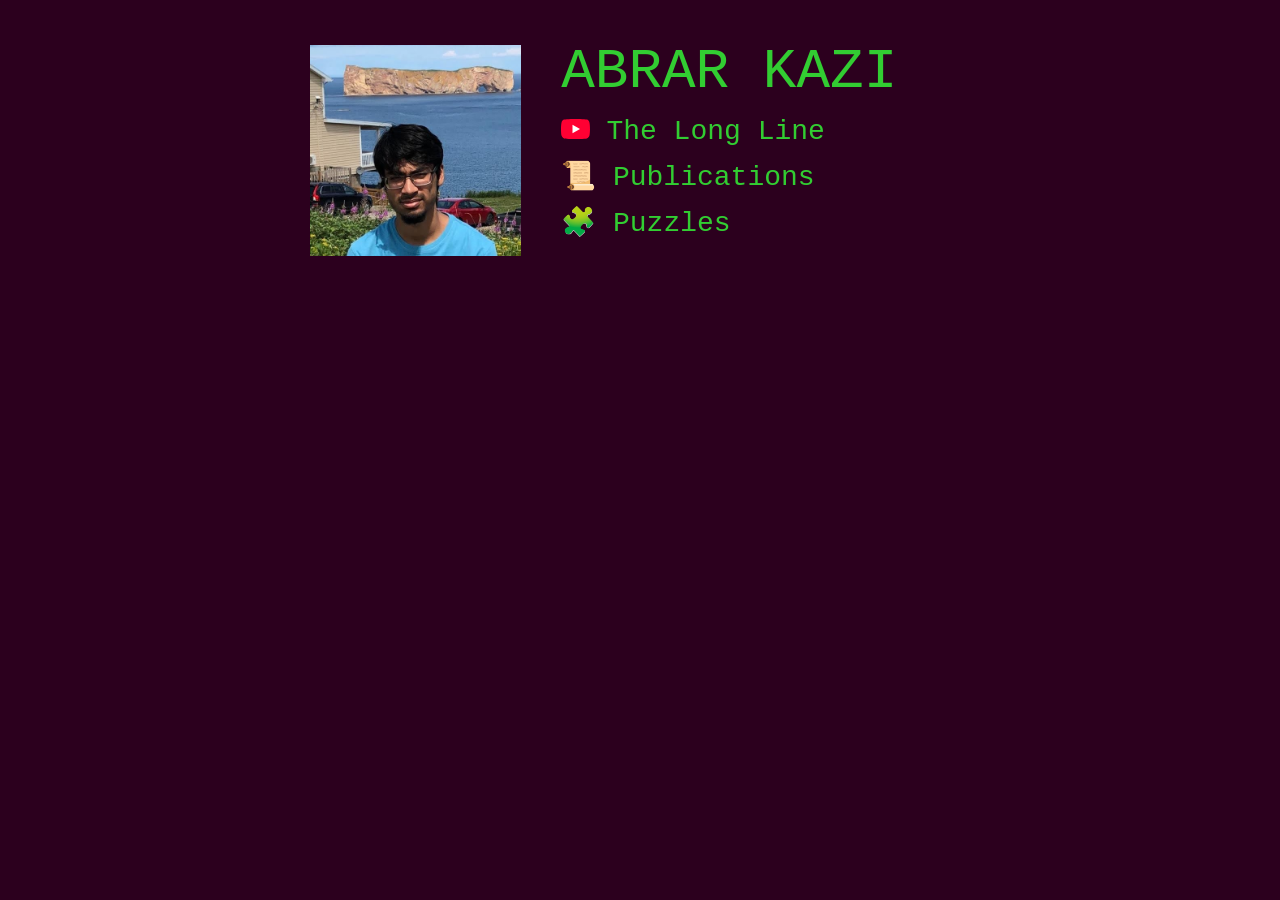
<file: index.html>
<!doctype html>
<html>
<head>
<title>Abrar Kazi</title>
<meta name="viewport" content="width=device-width, initial-scale=1">
<link rel="stylesheet" type="text/css" href="default_style.css">
</head>

<body>
<img id="pic" src="pics/Gaspe_square.jpg">
<p id="my_name">ABRAR KAZI</p>
<p><img id="youtube" src="pics/YouTube.svg"/> <a href="https://www.youtube.com/@thelonglinest" target="_blank">The Long Line</a></p>
<p>&#x1F4DC <a href="https://orcid.org/0000-0001-5378-3676" target="_blank">Publications</a></p>
<p>&#x1F9E9 <a href="https://puzzling.stackexchange.com/users/120383" target="_blank">Puzzles</a></p>
</body>
</html>
</file>
<file: default_style.css>
body {
  background-color: #2C001E;
  font-family: "Courier", monospace;
  font-size:28px;
  color: limegreen;
  margin:40px auto;
  max-width:660px;
}

#my_name {font-size:56px;}

#youtube {height: 0.7em;}

#pic {
  float: left;
  width:32%;
  margin-right: 40px; /*to make some space b/w pic and text*/
  margin-top: 5px; /*to align top of pic w/ top of text*/
}

@media screen and (max-width: 640px) {
  body {
    margin:10px 10px;
  }
  #pic {
  float: none;
  width: 100%;
  margin-right: 0px;
  margin-top: 0px;
  }
}


a:link {
  color: limegreen;
  background-color: transparent;
  text-decoration: none;
}
a:visited {
  color: limegreen;
  background-color: transparent;
  text-decoration: none;
}
a:hover {
  color: #2C001E;
  /*font-weight: bold;*/
  background-color: limegreen;
  text-decoration: none;
} 

h1 {
  margin-bottom: 10px;
}

p {
  margin-top:12px;
  margin-bottom:0px;
}
</file>
